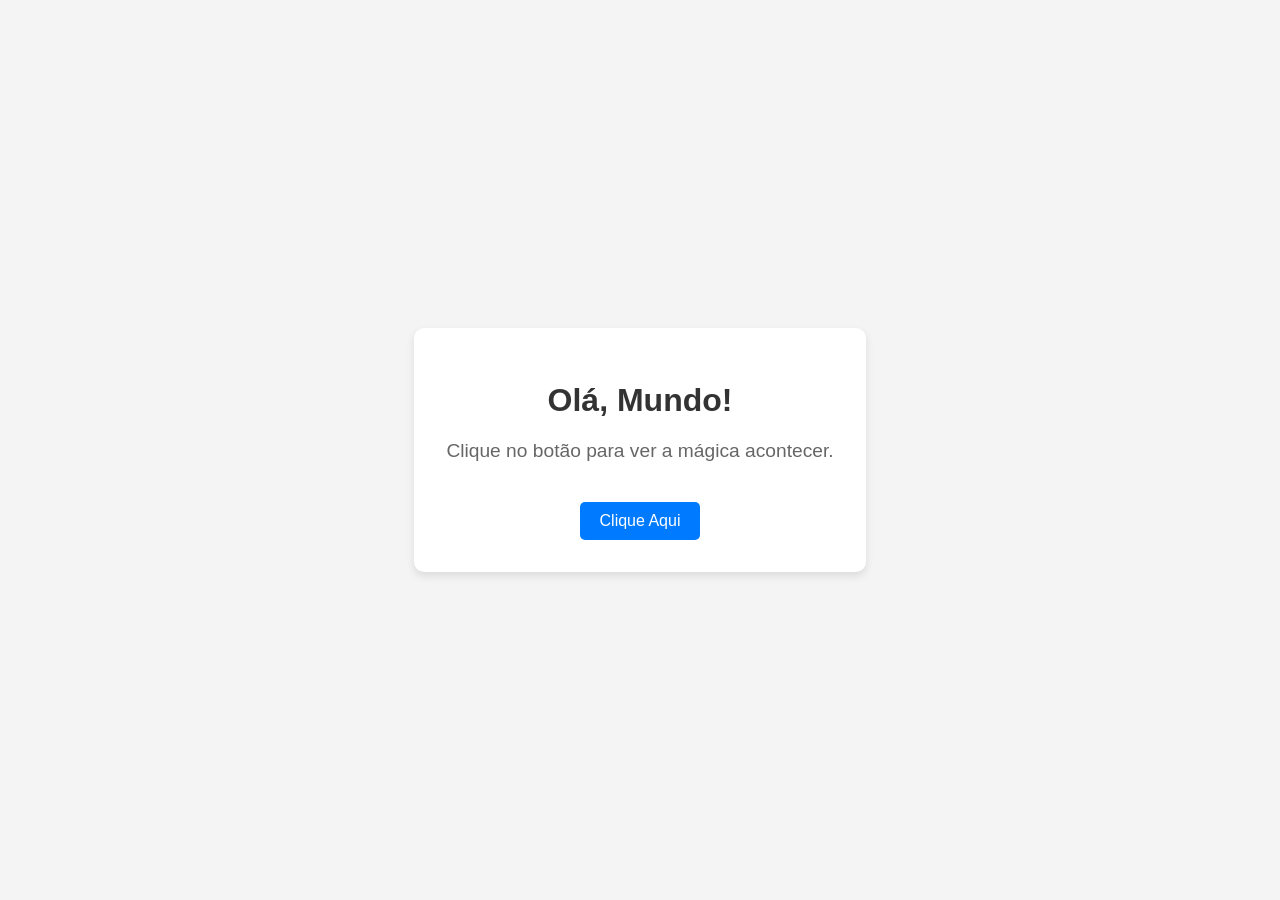
<file: index.html>
<!DOCTYPE html>
<html lang="pt-br">
<head>
    <meta charset="UTF-8">
    <meta name="viewport" content="width=device-width, initial-scale=1.0">
    <title>Minha Primeira Página</title>
    <link rel="stylesheet" href="style.css">
</head>
<body>

    <main>
        <h1>Olá, Mundo!</h1>
        <p id="mensagem">Clique no botão para ver a mágica acontecer.</p>
        <button id="meuBotao">Clique Aqui</button>
    </main>

    <script src="script.js"></script>
</body>
</html>
</file>
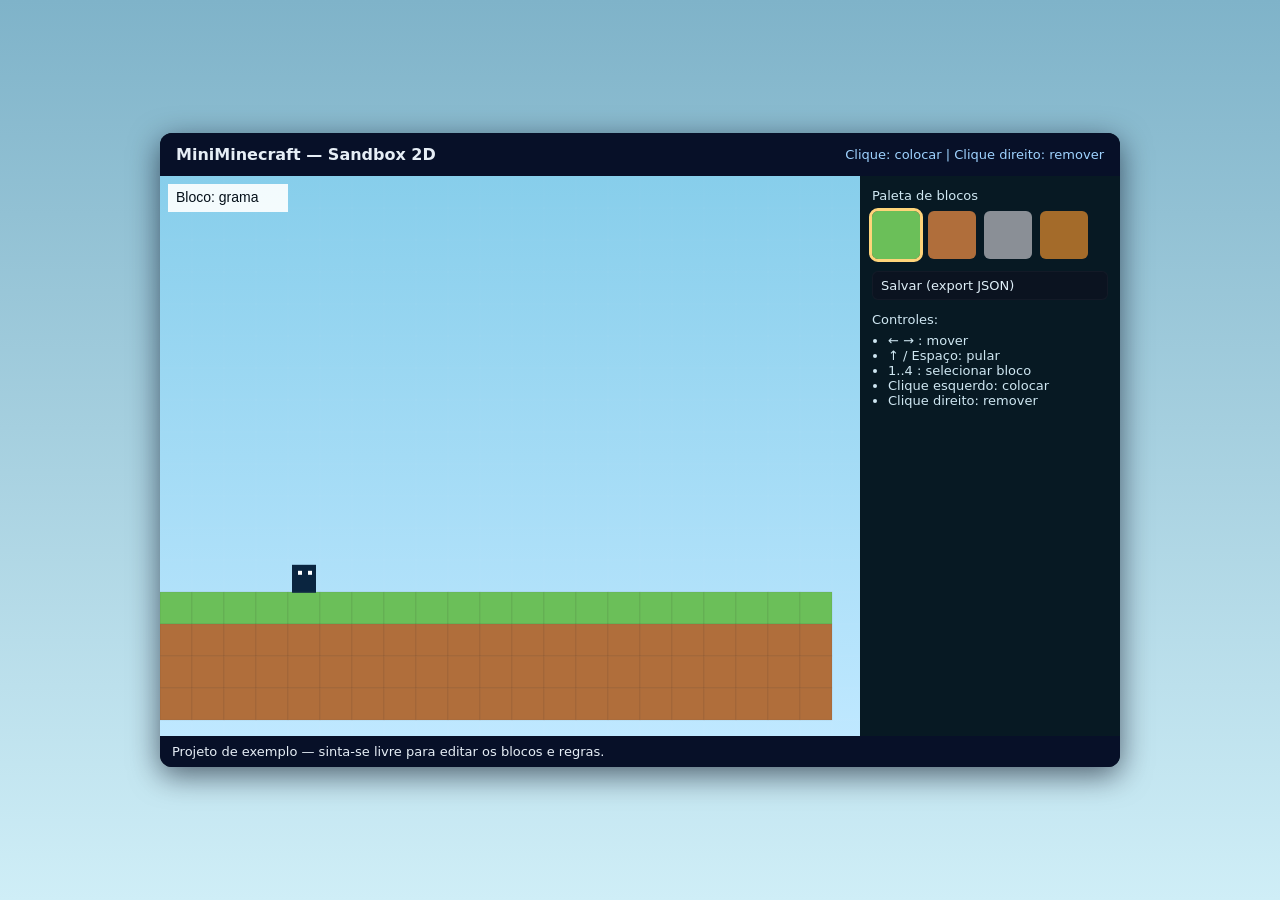
<file: minecraft.html>
<!doctype html>
<html lang="pt-BR">
<head>
  <meta charset="utf-8" />
  <meta name="viewport" content="width=device-width,initial-scale=1" />
  <title>Jogo inspirado em Minecraft — Mini Sandbox</title>
  <style>
    :root{--bg:#88c0d0}
    html,body{height:100%;margin:0;font-family:Inter, system-ui, Arial}
    body{display:flex;align-items:center;justify-content:center;background:linear-gradient(180deg,#7fb3c9,#cfeef7);}
    .wrap{width:960px;background:#0f1720;border-radius:12px;box-shadow:0 8px 30px rgba(2,6,23,.6);overflow:hidden;color:#e6eef6}
    header{display:flex;align-items:center;gap:16px;padding:12px 16px;background:#071028}
    header h1{font-size:16px;margin:0}
    #canvas{background:linear-gradient(#87ceeb,#bfe8ff);display:block}
    .sidebar{display:flex;flex-direction:column;padding:12px;gap:10px;width:260px;background:#071923}
    .container{display:flex}
    .controls{font-size:13px;color:#cfe7f2}
    .palette{display:flex;gap:8px}
    .block-btn{width:44px;height:44px;border-radius:6px;border:2px solid transparent;display:flex;align-items:center;justify-content:center;cursor:pointer}
    .block-btn.selected{outline:3px solid #ffd47a}
    .btn{background:#0b1320;border:1px solid rgba(255,255,255,.03);padding:6px 8px;border-radius:6px;color:#dfeff8;cursor:pointer}
    footer{padding:8px 12px;background:#071028;font-size:13px}
    .hud{position:absolute;left:16px;top:86px;color:#051019;background:rgba(255,255,255,0.8);padding:6px 10px;border-radius:6px}
  </style>
</head>
<body>
  <div class="wrap">
    <header>
      <h1>MiniMinecraft — Sandbox 2D</h1>
      <div style="flex:1"></div>
      <div style="font-size:13px;color:#9fd3ff">Clique: colocar | Clique direito: remover</div>
    </header>

    <div class="container">
      <canvas id="canvas" width="700" height="560"></canvas>

      <div class="sidebar">
        <div class="controls">
          <div style="margin-bottom:8px;color:#cfe7f2">Paleta de blocos</div>
          <div class="palette" id="palette"></div>

          <div style="margin-top:12px">
            <div class="btn" id="saveBtn">Salvar (export JSON)</div>
          </div>

          <div style="margin-top:12px;color:#cfe7f2">
            Controles:
            <ul style="margin:6px 0 0 16px;padding:0">
              <li>← → : mover</li>
              <li>↑  / Espaço: pular</li>
              <li>1..4 : selecionar bloco</li>
              <li>Clique esquerdo: colocar</li>
              <li>Clique direito: remover</li>
            </ul>
          </div>

        </div>
      </div>
    </div>

    <footer>Projeto de exemplo — sinta-se livre para editar os blocos e regras.</footer>
  </div>

  <script>
    // Configurações
    const canvas = document.getElementById('canvas');
    const ctx = canvas.getContext('2d');
    const TILE = 32; // tamanho do bloco em pixels
    const COLS = Math.floor(canvas.width / TILE);
    const ROWS = Math.floor(canvas.height / TILE);

    // Tipos de blocos
    const BLOCKS = [
      {id:0,name:'vazio',color:null},
      {id:1,name:'grama',color:'#6bbf59'},
      {id:2,name:'terra',color:'#b06e3b'},
      {id:3,name:'pedra',color:'#8a8f96'},
      {id:4,name:'madeira',color:'#a46b2a'}
    ];

    // Mundo: matriz ROWS x COLS
    let world = Array.from({length:ROWS},()=>Array(COLS).fill(0));

    // Preencher com um chão simples
    for(let r=ROWS-4;r<ROWS;r++){
      for(let c=0;c<COLS;c++) world[r][c] = (r===ROWS-4)?1:2; // camada de grama + terra
    }

    // Jogador
    const player = {
      x: TILE*4 + 4,
      y: TILE*(ROWS-6),
      w: TILE-8,
      h: TILE-4,
      vx:0,vy:0,
      onGround:false
    };

    // Física
    const GRAVITY = 0.8;
    const FRICTION = 0.85;

    // Estado de entrada
    const keys = {};

    // Ferramentas
    let selectedBlock = 1;

    // HUD / palette
    const paletteEl = document.getElementById('palette');
    function buildPalette(){
      BLOCKS.slice(1).forEach(b=>{
        const btn = document.createElement('div');
        btn.className = 'block-btn';
        btn.title = b.name;
        btn.dataset.id = b.id;
        btn.innerText = '';
        btn.style.background = b.color;
        btn.addEventListener('click', ()=>{ selectBlock(b.id); });
        paletteEl.appendChild(btn);
      });
      updatePalette();
    }
    function selectBlock(id){ selectedBlock = id; updatePalette(); }
    function updatePalette(){
      document.querySelectorAll('.block-btn').forEach(btn=>{
        btn.classList.toggle('selected', Number(btn.dataset.id) === selectedBlock);
      });
    }

    // Render
    function draw(){
      ctx.clearRect(0,0,canvas.width,canvas.height);

      // draw sky background subtle grid
      for(let r=0;r<ROWS;r++){
        for(let c=0;c<COLS;c++){
          const id = world[r][c];
          if(id!==0){
            ctx.fillStyle = BLOCKS.find(b=>b.id===id).color;
            ctx.fillRect(c*TILE, r*TILE, TILE, TILE);
            ctx.strokeStyle = 'rgba(0,0,0,0.08)';
            ctx.strokeRect(c*TILE, r*TILE, TILE, TILE);
          }
        }
      }

      // player
      ctx.fillStyle = '#0a2540';
      ctx.fillRect(player.x, player.y, player.w, player.h);
      // eyes
      ctx.fillStyle = '#fff';
      ctx.fillRect(player.x + 6, player.y + 6, 4, 4);
      ctx.fillRect(player.x + 16, player.y + 6, 4, 4);

      // grid guides
      ctx.strokeStyle = 'rgba(255,255,255,0.03)';
      for(let x=TILE;x<canvas.width;x+=TILE){ ctx.beginPath(); ctx.moveTo(x,0); ctx.lineTo(x,canvas.height); ctx.stroke(); }
      for(let y=TILE;y<canvas.height;y+=TILE){ ctx.beginPath(); ctx.moveTo(0,y); ctx.lineTo(canvas.width,y); ctx.stroke(); }

      // HUD: bloco selecionado
      ctx.fillStyle = 'rgba(255,255,255,0.9)';
      ctx.fillRect(8,8,120,28);
      ctx.fillStyle = '#051019';
      ctx.font = '14px sans-serif';
      ctx.fillText('Bloco: ' + BLOCKS.find(b=>b.id===selectedBlock).name, 16, 26);
    }

    // Colisão bloco por bloco
    function tileAt(x,y){
      const c = Math.floor(x / TILE);
      const r = Math.floor(y / TILE);
      if(r<0||r>=ROWS||c<0||c>=COLS) return 0;
      return world[r][c];
    }

    function setTileAtScreen(px,py,id){
      const c = Math.floor(px / TILE);
      const r = Math.floor(py / TILE);
      if(r<0||r>=ROWS||c<0||c>=COLS) return;
      world[r][c] = id;
    }

    function collide(x,y,w,h){
      // check corners
      const left = x;
      const right = x+w-1;
      const top = y;
      const bottom = y+h-1;
      return (tileAt(left,top) || tileAt(right,top) || tileAt(left,bottom) || tileAt(right,bottom));
    }

    // Update loop
    function update(){
      // inputs
      if(keys['ArrowLeft']) player.vx = -3;
      else if(keys['ArrowRight']) player.vx = 3;
      else player.vx *= FRICTION;

      // gravity
      player.vy += GRAVITY;
      if(player.vy > 12) player.vy = 12;

      // horizontal move & collision
      player.x += player.vx;
      if(collide(player.x, player.y, player.w, player.h)){
        // collide horizontally: step back
        player.x -= player.vx;
        player.vx = 0;
      }

      // vertical move & collision
      player.y += player.vy;
      if(collide(player.x, player.y, player.w, player.h)){
        // landed or hit head
        player.y -= player.vy;
        if(player.vy > 0){ player.onGround = true; }
        player.vy = 0;
      } else {
        player.onGround = false;
      }

      // simple bounds
      if(player.x < 0) player.x = 0;
      if(player.x + player.w > canvas.width) player.x = canvas.width - player.w;
      if(player.y + player.h > canvas.height) { player.y = canvas.height - player.h; player.onGround = true; player.vy = 0; }

      draw();
      requestAnimationFrame(update);
    }

    // Eventos de teclado
    window.addEventListener('keydown', (e)=>{
      keys[e.key] = true;
      if(e.key === 'ArrowUp' || e.key === ' '){
        if(player.onGround){ player.vy = -12; player.onGround = false; }
        e.preventDefault();
      }
      // selecionar blocos com 1..4
      if(/^[1-4]$/.test(e.key)){
        const id = Number(e.key);
        if(BLOCKS.some(b=>b.id===id)) selectBlock(id);
      }
    });
    window.addEventListener('keyup', (e)=>{ keys[e.key] = false; });

    // Mouse para colocar/remover blocos
    canvas.addEventListener('contextmenu', (e)=> e.preventDefault());
    canvas.addEventListener('mousedown', (e)=>{
      const rect = canvas.getBoundingClientRect();
      const mx = e.clientX - rect.left;
      const my = e.clientY - rect.top;
      if(e.button === 0){ // esquerdo: colocar
        setTileAtScreen(mx, my, selectedBlock);
      } else if(e.button === 2){ // direito: remover
        setTileAtScreen(mx, my, 0);
      }
      draw();
    });

    // salvar mundo
    document.getElementById('saveBtn').addEventListener('click', ()=>{
      const data = {rows:ROWS,cols:COLS,tile:TILE,world};
      const a = document.createElement('a');
      a.href = URL.createObjectURL(new Blob([JSON.stringify(data, null, 2)], {type:'application/json'}));
      a.download = 'mundo.json';
      a.click();
    });

    // inicializar
    buildPalette();
    update();

  </script>
</body>
</html>
</file>
<file: style.css>
body {
    font-family: 'Arial', sans-serif;
    background-color: #f4f4f4;
    display: flex;
    justify-content: center;
    align-items: center;
    height: 100vh;
    margin: 0;
}

main {
    text-align: center;
    background-color: #ffffff;
    padding: 2em;
    border-radius: 10px;
    box-shadow: 0 4px 8px rgba(0, 0, 0, 0.1);
}

h1 {
    color: #333;
}

#mensagem {
    color: #666;
    font-size: 1.2em;
}

button {
    background-color: #007bff;
    color: #fff;
    border: none;
    padding: 10px 20px;
    font-size: 1em;
    border-radius: 5px;
    cursor: pointer;
    margin-top: 20px;
    transition: background-color 0.3s;
}

button:hover {
    background-color: #0056b3;
}
</file>
